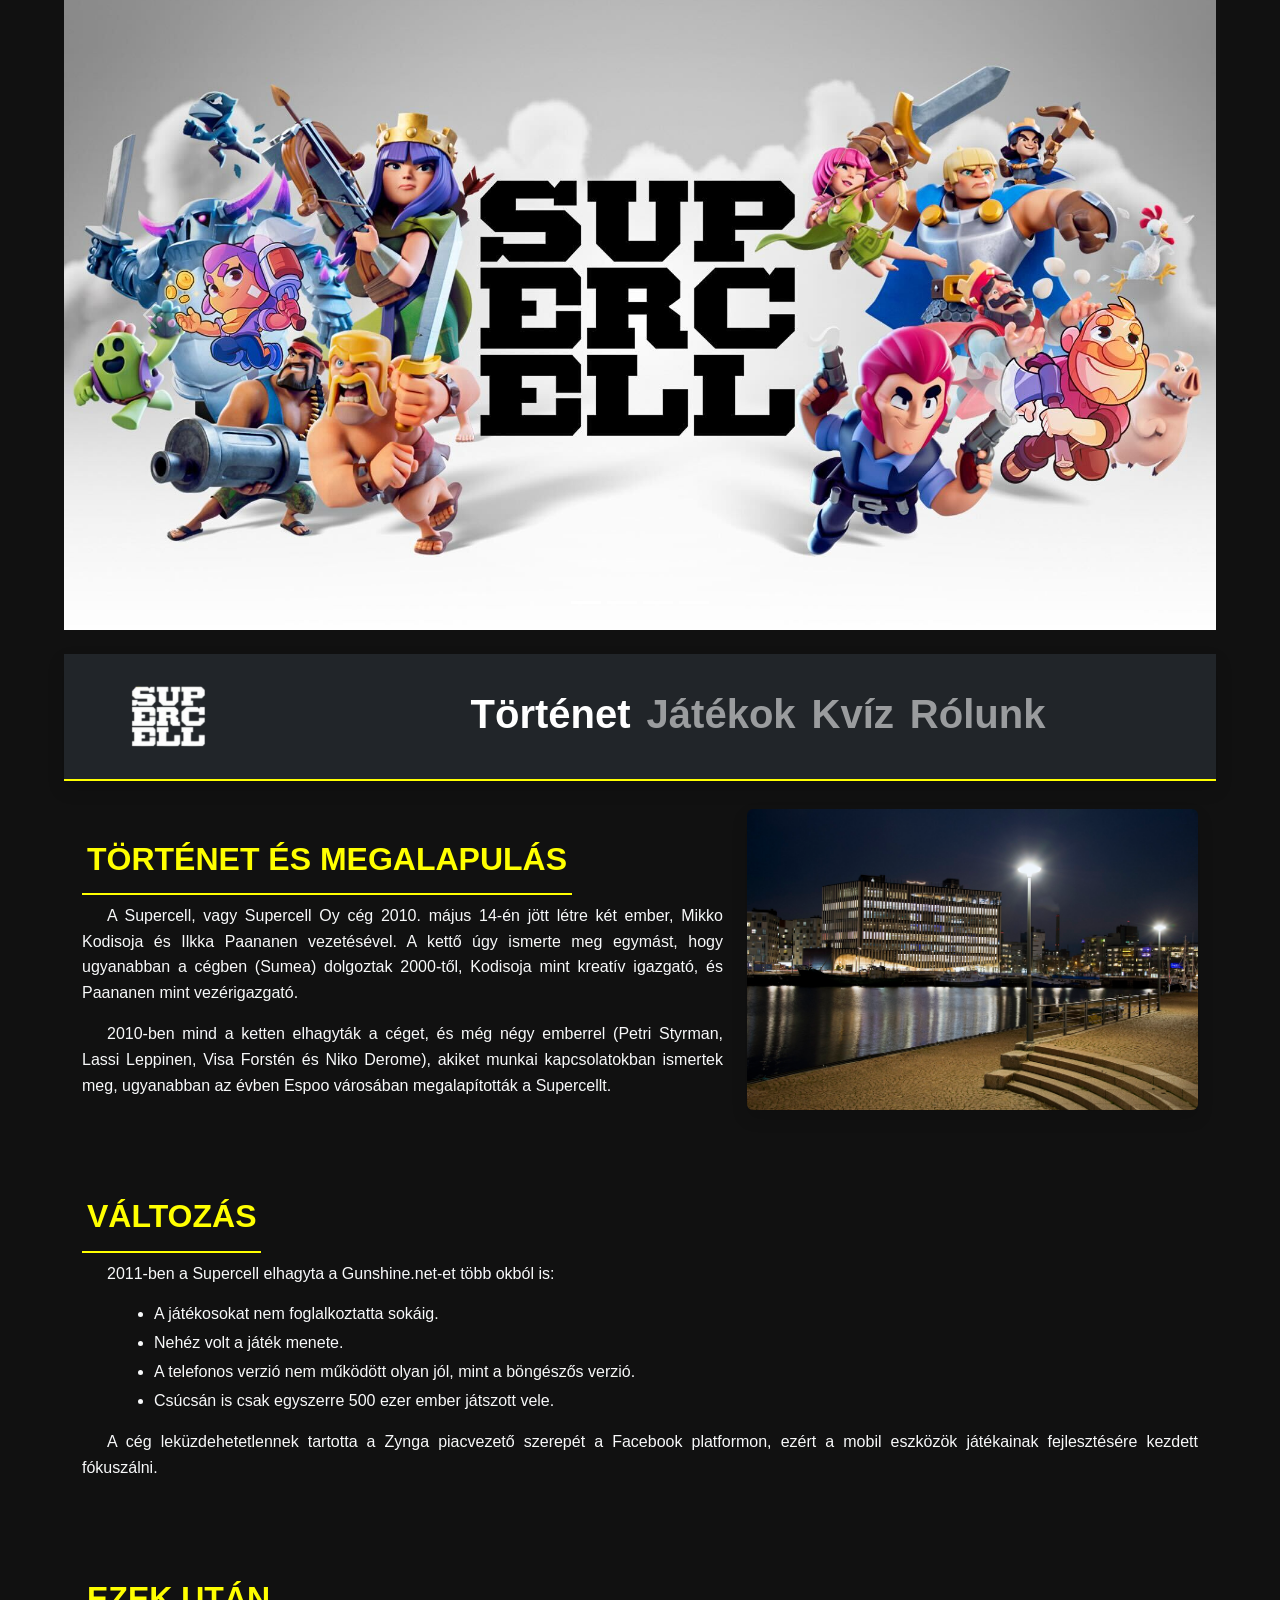
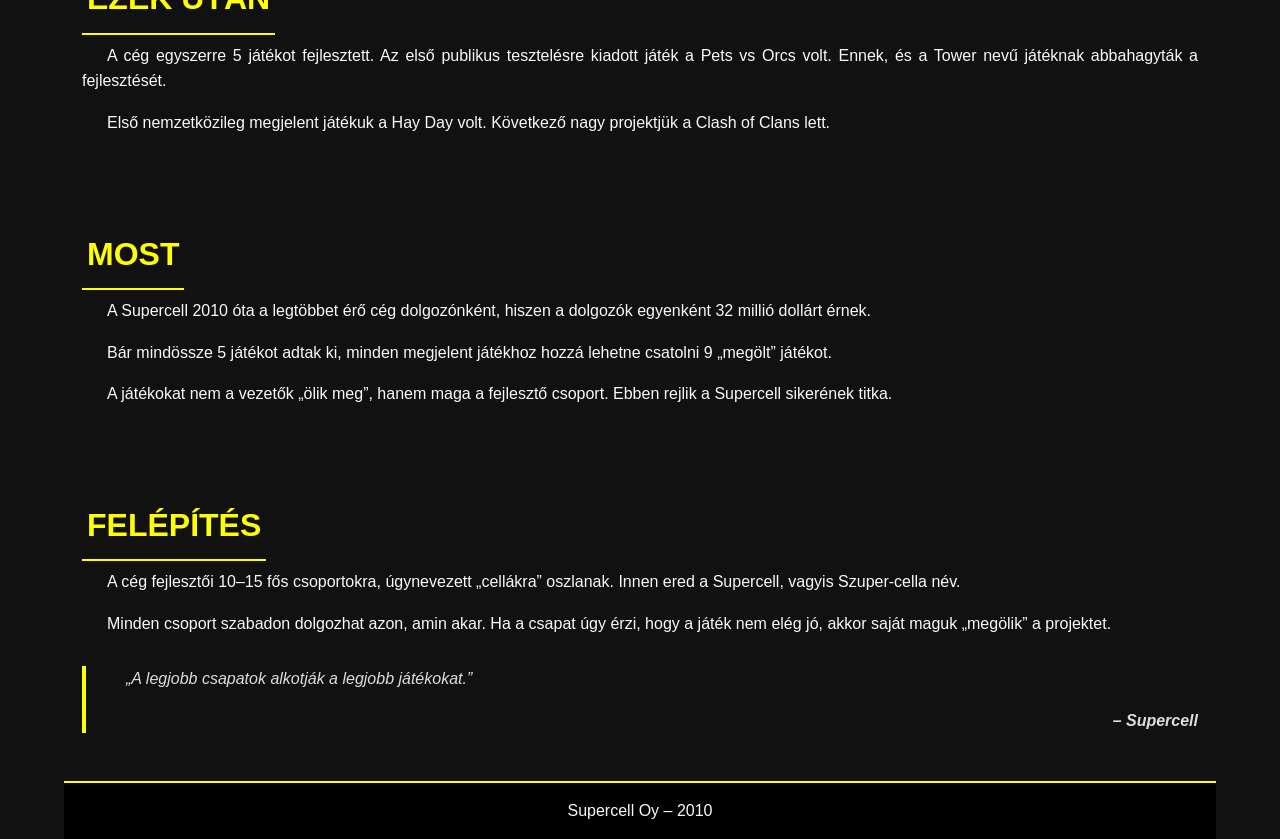
<file: index.html>
<!doctype html>
<html lang="hu">
<head>
  <meta charset="utf-8" />
  <meta name="viewport" content="width=device-width, initial-scale=1" />

  <link
    href="https://cdn.jsdelivr.net/npm/bootstrap@5.3.2/dist/css/bootstrap.min.css"
    rel="stylesheet"
  />

  <link rel="stylesheet" href="style.css" />

  <title>Supercell</title>
</head>

<body class="text-light">

<div class="page-wrap">

  <div
    id="supercellCarousel"
    class="carousel slide carousel-fade mb-4"
    data-bs-ride="carousel"
  >
    <div class="carousel-indicators">
      <button type="button" data-bs-target="#supercellCarousel" data-bs-slide-to="0" class="active"></button>
      <button type="button" data-bs-target="#supercellCarousel" data-bs-slide-to="1"></button>
      <button type="button" data-bs-target="#supercellCarousel" data-bs-slide-to="2"></button>
      <button type="button" data-bs-target="#supercellCarousel" data-bs-slide-to="3"></button>
    </div>

    <div class="carousel-inner">
      <div class="carousel-item active">
        <img src="lapozó képek/6.jpg" class="d-block w-100" alt="Supercell 1" />
      </div>

      <div class="carousel-item">
        <img src="lapozó képek/7.jpg" class="d-block w-100" alt="Supercell 2" />
      </div>

      <div class="carousel-item">
        <img src="lapozó képek/3.jpg" class="d-block w-100" alt="Supercell 3" />
      </div>

      <div class="carousel-item">
        <img src="lapozó képek/4.jpg" class="d-block w-100" alt="Supercell 4" />
      </div>
    </div>

    <button class="carousel-control-prev" type="button" data-bs-target="#supercellCarousel" data-bs-slide="prev">
      <span class="carousel-control-prev-icon"></span>
    </button>

    <button class="carousel-control-next" type="button" data-bs-target="#supercellCarousel" data-bs-slide="next">
      <span class="carousel-control-next-icon"></span>
    </button>
  </div>

  <nav class="navbar navbar-expand-lg navbar-dark bg-dark sticky-top shadow">
    <div class="container">
      <a href="index.html" class="navbar-brand">
        <img src="supercell logo4.png" title="Supercell logó" alt="Supercell logó" class="logo">
      </a>

      <button
        class="navbar-toggler"
        type="button"
        data-bs-toggle="collapse"
        data-bs-target="#navmenu"
      >
        <span class="navbar-toggler-icon"></span>
      </button>

      <div class="collapse navbar-collapse justify-content-center" id="navmenu">
        <ul class="navbar-nav fw-semibold">
          <li class="nav-item">
            <a class="nav-link active" href="#tortenet">Történet</a>
          </li>
          <li class="nav-item">
            <a class="nav-link" href="jatekok.html">Játékok</a>
          </li>
          <li class="nav-item">
            <a class="nav-link" href="quiz.html">Kvíz</a>
          </li>
          <li class="nav-item">
            <a class="nav-link" href="rolunk.html">Rólunk</a>
          </li>
        </ul>
      </div>
    </div>
  </nav>

  <div class="container mt-4">

    <div class="row align-items-center">

      <div class="col-lg-7">

        <h2 id="tortenet">Történet és megalapulás</h2>

        <p>
        A Supercell, vagy Supercell Oy cég 2010. május 14-én jött létre két ember, 
        Mikko Kodisoja és Ilkka Paananen vezetésével. A kettő úgy ismerte meg egymást, 
        hogy ugyanabban a cégben (Sumea) dolgoztak 2000-től, Kodisoja mint kreatív igazgató, 
        és Paananen mint vezérigazgató.
        </p>

        <p>
        2010-ben mind a ketten elhagyták a céget, és még négy emberrel 
        (Petri Styrman, Lassi Leppinen, Visa Forstén és Niko Derome), 
        akiket munkai kapcsolatokban ismertek meg, ugyanabban az évben 
        Espoo városában megalapították a Supercellt.
        </p>

      </div>

      <div class="col-lg-5 text-center">
        <img src="supercell_company.jpg"
             alt="Supercell company"
             class="img-fluid rounded shadow">
      </div>

    </div>

    <h2 class="mt-5">Változás</h2>

    <p>2011-ben a Supercell elhagyta a Gunshine.net-et több okból is:</p>

    <ul>
      <li>A játékosokat nem foglalkoztatta sokáig.</li>
      <li>Nehéz volt a játék menete.</li>
      <li>A telefonos verzió nem működött olyan jól, mint a böngészős verzió.</li>
      <li>Csúcsán is csak egyszerre 500 ezer ember játszott vele.</li>
    </ul>

    <p>
      A cég leküzdehetetlennek tartotta a Zynga piacvezető szerepét a Facebook
      platformon, ezért a mobil eszközök játékainak fejlesztésére kezdett
      fókuszálni.
    </p>

    <h2 class="mt-5">Ezek után</h2>

    <p>
      A cég egyszerre 5 játékot fejlesztett. Az első publikus tesztelésre
      kiadott játék a Pets vs Orcs volt. Ennek, és a Tower nevű játéknak
      abbahagyták a fejlesztését.
    </p>

    <p>
      Első nemzetközileg megjelent játékuk a Hay Day volt. Következő nagy
      projektjük a Clash of Clans lett.
    </p>

    <h2 class="mt-5">Most</h2>

    <p>
      A Supercell 2010 óta a legtöbbet érő cég dolgozónként, hiszen a dolgozók
      egyenként 32 millió dollárt érnek.
    </p>

    <p>
      Bár mindössze 5 játékot adtak ki, minden megjelent játékhoz hozzá
      lehetne csatolni 9 „megölt” játékot.
    </p>

    <p>
      A játékokat nem a vezetők „ölik meg”, hanem maga a fejlesztő csoport.
      Ebben rejlik a Supercell sikerének titka.
    </p>

    <h2 class="mt-5">Felépítés</h2>

    <p>
      A cég fejlesztői 10–15 fős csoportokra, úgynevezett „cellákra” oszlanak.
      Innen ered a Supercell, vagyis Szuper-cella név.
    </p>

    <p>
      Minden csoport szabadon dolgozhat azon, amin akar. Ha a csapat úgy érzi,
      hogy a játék nem elég jó, akkor saját maguk „megölik” a projektet.
    </p>

    <blockquote>
      <p>„A legjobb csapatok alkotják a legjobb játékokat.”</p>
      <p class="text-end fw-bold">– Supercell</p>
    </blockquote>

  </div>

  <footer class="bg-black text-center py-3 mt-5">
    <span class="text-light">Supercell Oy – 2010</span>
  </footer>

</div>

<script src="https://cdn.jsdelivr.net/npm/bootstrap@5.3.2/dist/js/bootstrap.bundle.min.js"></script>

</body>
</html>
</file>
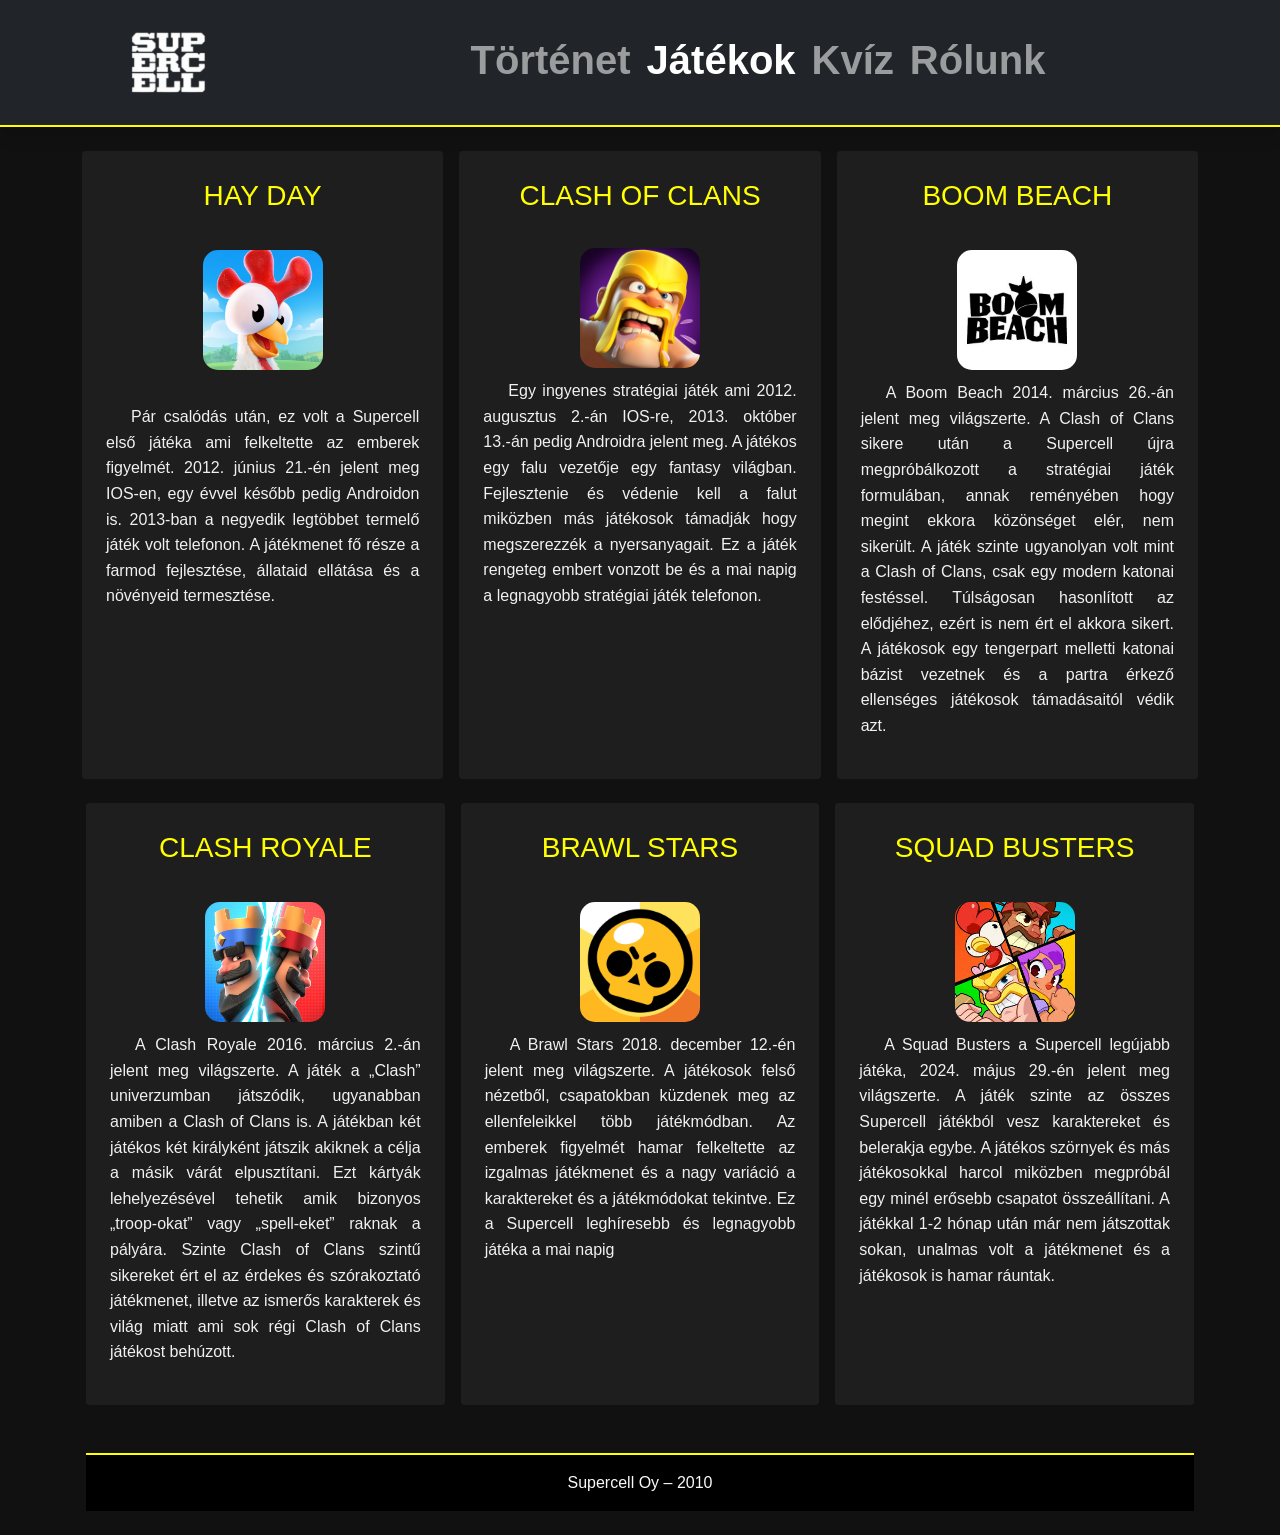
<file: jatekok.html>
<!doctype html>
<html lang="en">
  <head>
    <meta charset="UTF-8" />
    <meta name="viewport" content="width=device-width, initial-scale=1.0" />
    <title>Játékok</title>
    <link
      href="https://cdn.jsdelivr.net/npm/bootstrap@5.3.2/dist/css/bootstrap.min.css"
      rel="stylesheet"
    />
    <link rel="stylesheet" href="style.css" />
    <title>Supercell játékok</title>
  </head>
 
<body>
    <nav class="navbar navbar-expand-lg navbar-dark bg-dark sticky-top shadow">
      <div class="container">
        <a href="index.html" class="navbar-brand">
  <img src="supercell logo4.png" title="Supercell logó" alt="Supercell logó" class="logo">
</a>

        <button
          class="navbar-toggler"
          type="button"
          data-bs-toggle="collapse"
          data-bs-target="#navmenu"
        >
          <span class="navbar-toggler-icon"></span>
        </button>

        <div
          class="collapse navbar-collapse justify-content-center"
          id="navmenu"
        >
          <ul class="navbar-nav fw-semibold">
            <li class="nav-item">
              <a class="nav-link" href="index.html#tortenet">Történet</a>
            </li>
            <li class="nav-item">
              <a class="nav-link active" href="jatekok.html">Játékok</a>
            </li>
            <li class="nav-item">
              <a class="nav-link" href="quiz.html">Kvíz</a>
            </li>
            <li class="nav-item">
              <a class="nav-link" href="rolunk.html">Rólunk</a>
            </li>
          </ul>
        </div>
      </div>
    </nav>
    <div class="container mt-4">
  <div class="row g-3 mb-4">
    <div class="col-12 col-md-4">
      <div class="p-4 rounded-1 kartya h-100">
            <h3 class="m-1">Hay Day</h3>
            <br />
            <img
              src="app logók/Hay-Day-Icon.webp"
              alt="hay day logó"
              class="kartya-kep"
            />
            <br />
            <p>
              Pár csalódás után, ez volt a Supercell első játéka ami felkeltette
              az emberek figyelmét. 2012. június 21.-én jelent meg IOS-en, egy
              évvel később pedig Androidon is. 2013-ban a negyedik legtöbbet
              termelő játék volt telefonon. A játékmenet fő része a farmod
              fejlesztése, állataid ellátása és a növényeid termesztése.
            </p>
          </div>
        </div>
    
    <div class="col-12 col-md-4">
      <div class="p-4 rounded-1 kartya h-100">
            <h3 class="m-1">Clash of Clans</h3>
            <br />
            <img
              src="app logók/clash of clans logo.png"
              alt="clash of clans logó"
              class="mt-2 kartya-kep"
            />
            <p>
              Egy ingyenes stratégiai játék ami 2012. augusztus 2.-án IOS-re,
              2013. október 13.-án pedig Androidra jelent meg. A játékos egy
              falu vezetője egy fantasy világban. Fejlesztenie és védenie kell a
              falut miközben más játékosok támadják hogy megszerezzék a
              nyersanyagait. Ez a játék rengeteg embert vonzott be és a mai
              napig a legnagyobb stratégiai játék telefonon.
            </p>
          </div>
        </div>
        <div class="col-12 col-md-4">
      <div class="p-4 rounded-1 kartya h-100">
            <h3 class="m-1">Boom Beach</h3>
            <br />
            <img
              src="app logók/boombum.jpg"
              alt="boom beach logó"
              class="kartya-kep"
            />
            <p>
              A Boom Beach 2014. március 26.-án jelent meg világszerte. A Clash
              of Clans sikere után a Supercell újra megpróbálkozott a stratégiai
              játék formulában, annak reményében hogy megint ekkora közönséget
              elér, nem sikerült. A játék szinte ugyanolyan volt mint a Clash of
              Clans, csak egy modern katonai festéssel. Túlságosan hasonlított
              az elődjéhez, ezért is nem ért el akkora sikert. A játékosok egy
              tengerpart melletti katonai bázist vezetnek és a partra érkező
              ellenséges játékosok támadásaitól védik azt.
            </p>
          </div>
        </div>
        
     <div class="container mt-4">
  <div class="row g-3 mb-4">
    <div class="col-12 col-md-4">
      <div class="p-4 rounded-1 kartya h-100">
            <h3 class="m-1">Clash Royale</h3>
            <br />
            <img
              src="app logók/clash royale logo.jpg"
              alt="clash royale logó"
              class="kartya-kep"
            />
            <p>
              A Clash Royale 2016. március 2.-án jelent meg világszerte. A játék
              a „Clash” univerzumban játszódik, ugyanabban amiben a Clash of
              Clans is. A játékban két játékos két királyként játszik akiknek a
              célja a másik várát elpusztítani. Ezt kártyák lehelyezésével
              tehetik amik bizonyos „troop-okat” vagy „spell-eket” raknak a
              pályára. Szinte Clash of Clans szintű sikereket ért el az érdekes
              és szórakoztató játékmenet, illetve az ismerős karakterek és világ
              miatt ami sok régi Clash of Clans játékost behúzott.
            </p>
          </div>
        </div>
         <div class="col-12 col-md-4">
      <div class="p-4 rounded-1 kartya h-100">
            <h3 class="m-1">Brawl Stars</h3>
            <br />
            <img
              src="app logók/brawl stars logo.jpg"
              alt="brawl stars logó"
              class="kartya-kep"
            />
            <p>
              A Brawl Stars 2018. december 12.-én jelent meg világszerte. A
              játékosok felső nézetből, csapatokban küzdenek meg az
              ellenfeleikkel több játékmódban. Az emberek figyelmét hamar
              felkeltette az izgalmas játékmenet és a nagy variáció a
              karaktereket és a játékmódokat tekintve. Ez a Supercell
              leghíresebb és legnagyobb játéka a mai napig
            </p>
          </div>
        </div>
       <div class="col-12 col-md-4">
    <div class="p-4 rounded-1 kartya h-100">
          <h3 class="m-1">Squad Busters</h3>
          <br />
          <img
            src="app logók/squad busters logo.jfif"
            alt="squad busters logó"
            class="kartya-kep"
          />
          <p>
            A Squad Busters a Supercell legújabb játéka, 2024. május 29.-én
            jelent meg világszerte. A játék szinte az összes Supercell játékból
            vesz karaktereket és belerakja egybe. A játékos szörnyek és más
            játékosokkal harcol miközben megpróbál egy minél erősebb csapatot
            összeállítani. A játékkal 1-2 hónap után már nem játszottak sokan,
            unalmas volt a játékmenet és a játékosok is hamar ráuntak.
          </p>
        </div>
      </div>
    </div>
    <footer class="bg-black text-center py-3 mt-5">
      <span class="text-light">Supercell Oy – 2010</span>
    </footer>
    <script src="https://cdn.jsdelivr.net/npm/bootstrap@5.3.2/dist/js/bootstrap.bundle.min.js"></script>
  </body>
</html>
</file>
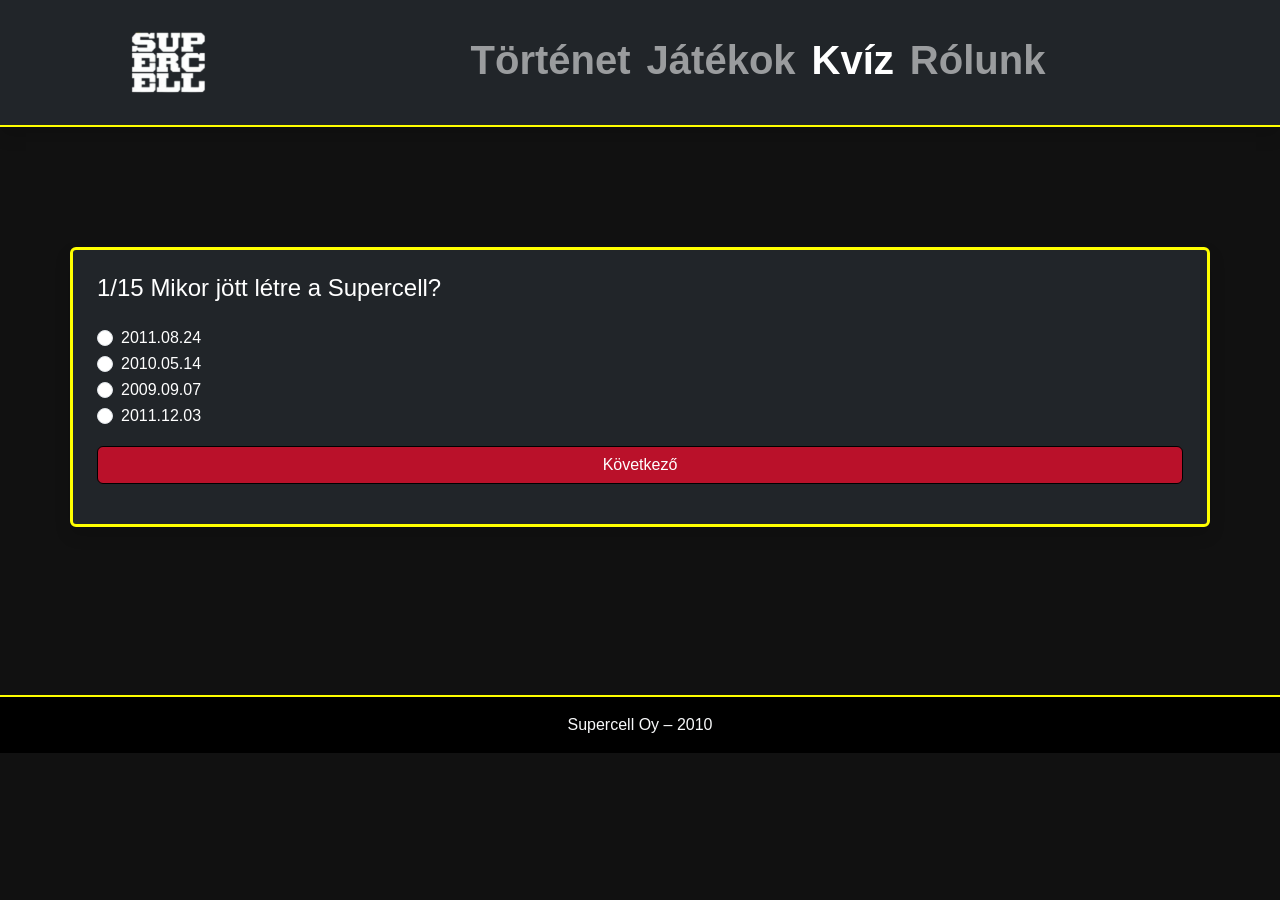
<file: quiz.html>
<!DOCTYPE html>
<html lang="hu">
<head>
  <meta charset="utf-8">
  <meta name="viewport" content="width=device-width, initial-scale=1">

  <link href="https://cdn.jsdelivr.net/npm/bootstrap@5.3.2/dist/css/bootstrap.min.css" rel="stylesheet">
  <link rel="stylesheet" href="style.css">

  <title>Kvíz</title>
</head>
<body>
<nav class="navbar navbar-expand-lg navbar-dark bg-dark sticky-top shadow">
      <div class="container">
        <a href="index.html" class="navbar-brand">
  <img src="supercell logo4.png" title="Supercell logó" alt="Supercell logó" class="logo">
</a>

        <button
          class="navbar-toggler"
          type="button"
          data-bs-toggle="collapse"
          data-bs-target="#navmenu"
        >
          <span class="navbar-toggler-icon"></span>
        </button>

        <div
          class="collapse navbar-collapse justify-content-center"
          id="navmenu"
        >
          <ul class="navbar-nav fw-semibold">
            <li class="nav-item">
              <a class="nav-link" href="index.html#tortenet">Történet</a>
            </li>
            <li class="nav-item">
              <a class="nav-link" href="jatekok.html">Játékok</a>
            </li>
            <li class="nav-item">
              <a class="nav-link active" href="quiz.html">Kvíz</a>
            </li>
            <li class="nav-item">
              <a class="nav-link" href="rolunk.html">Rólunk</a>
            </li>
          </ul>
        </div>
      </div>
    </nav>

<div class="container d-flex justify-content-center align-items-center" style="padding: 120px 0;">
    <div class="card shadow p-4 quizcontainer bg-dark text-white">
        <h4 id="question">Kérdés helye</h4>

        <div id="answers" class="mt-3"></div>

        <button id="nextBtn" class="btn btn-primary mt-3 ">
            Következő
        </button>

        <div id="result" class="mt-3 fw-bold"></div>
    </div>
</div>

<script>
const questions = [
    {
        question: "1/15 Mikor jött létre a Supercell?",
        answers: ["2011.08.24", "2010.05.14", "2009.09.07", "2011.12.03"],
        correct: 1
    },
    {
        question: "2/15 Kik alapították?",
        answers: ["Mikko Kodisoja és Ikka Paananen", "Niko Derome és Visa Forstén", "Petri Styrman és Lassi Leppinen", "A Zynga alapítói"],
        correct: 0
    },
    {
        question: "3/15 Melyik városban alapították a Supercellt?",
        answers: ["Helsinki", "Turku", "Espoo", "Tampere"],
        correct: 2
    },
    {
        question: "4/15 Melyik cégnél dolgoztak együtt az alapítók 2000-től?",
        answers: ["Zynga", "Sumea", "Rovio", "EA"],
        correct: 1
    },
    {
        question: "5/15 Miért hagyta el a Supercell a Gunshine.net fejlesztését?",
        answers: ["Fizetős lett a játék", "Kevés karakter volt benne", "Nem kötötte le sokáig a játékosokat és nehéz volt", "Túl sok negatív visszajelzést kaptak"],
        correct: 2
    },
    {
        question: "6/15 Melyik volt az első nemzetközileg megjelent játékuk?",
        answers: ["Pets vs Orcs", "Clash of Clans", "Boom Beach", "Hay Day"],
        correct: 3
    },
    {
        question: "7/15 Melyik játék fejlesztését hagyták abba?",
        answers: ["Pets vs Orcs", "Hay Day", "Boom Beach", "Squad Busters"],
        correct: 0
    },
    {
        question: "8/15 Milyen fajta játék volt a Clash of Clans?",
        answers: ["Mezőgazdaság szimuláció", "Stratégiai bázis építő", "Felsőnézetes lövöldözős", "Free for All csapatépítő"],
        correct: 1
    },
    {
        question: "9/15 Melyik játék jelent meg 2016.03.02.-án?",
        answers: ["Boom Beach", "Brawl Stars", "Squad Busters", "Clash Royale"],
        correct: 3
    },
    {
        question: "10/15 Melyik játék érte el a Clash of Clans szintű sikert?",
        answers: ["Boom Beach", "Clash Royale", "Hay Day", "Squad Busters"],
        correct: 1
    },
    {
        question: "11/15 Melyik játék volt 2013-ban a negyedik legtöbbet termelő mobiljáték?",
        answers: ["Clash of Clans", "Hay Day", "Boom Beach", "Brawl Stars"],
        correct: 1
    },
    {
        question: "12/15 Melyik játékban harcolnak a játékosok felső nézetből, csapatokban?",
        answers: ["Clash of Clans", "Hay Day", "Brawl Stars", "Clash Royale"],
        correct: 2
    },
    {
        question: "13/15 Melyik játék használ karaktereket több Supercell játékból?",
        answers: ["Squad Busters", "Boom Beach", "Brawl Stars", "Clash of Clans"],
        correct: 0
    },
    {
        question: "14/15 Melyik játéknak van modern katonai kinézete?",
        answers: ["Clash of Clans", "Squad Busters", "Brawl Stars", "Boom Beach"],
        correct: 3
    },
    {
        question: "15/15 Hány kiadatlan játékuk volt?",
        answers: ["8", "11", "9", "10"],
        correct: 2
    }
];

let currentIndex = 0;
let score = 0;
let wrongAnswers = [];

function loadQuestion() {
    const q = questions[currentIndex];
    document.getElementById("question").textContent = q.question;

    const answersDiv = document.getElementById("answers");
    answersDiv.innerHTML = "";

    q.answers.forEach((answer, index) => {
        answersDiv.innerHTML += `
            <div class="form-check text-start">
                <input class="form-check-input" type="radio" name="answer" value="${index}" id="a${index}">
                <label class="form-check-label" for="a${index}">${answer}</label>
            </div>
        `;
    });
}

document.getElementById("nextBtn").addEventListener("click", function() {

    const selected = document.querySelector('input[name="answer"]:checked');

    if (!selected) {
        alert("Válassz valamit!");
        return;
    }

    const selectedValue = parseInt(selected.value);
    const q = questions[currentIndex];

    if (selectedValue === q.correct) {
        score++;
    } else {
        wrongAnswers.push({
            question: q.question,
            your: q.answers[selectedValue],
            correct: q.answers[q.correct]
        });
    }

    currentIndex++;

    if (currentIndex < questions.length) {
        loadQuestion(); 
    } else {

        let answersHTML = "";

        if (wrongAnswers.length > 0) {
            answersHTML += "<h5 class='mt-4'>Hibás válaszaid:</h5>";

            wrongAnswers.forEach(item => {
                answersHTML += `
                    <div class="mt-3 text-start">
                        <b>${item.question}</b><br>
                        ❌ Te válaszod: ${item.your}<br>
                        ✅ Helyes válasz: <span class="text-success">${item.correct}</span>
                    </div>
                `;
            });
        } else {
            answersHTML = "<p class='mt-3 text-success'>Minden válasz helyes volt! 🎉</p>";
        }

        const resultDiv = document.getElementById("result");
        resultDiv.innerHTML = `
            <h3 class="quizh3">Kvíz vége!</h3>
            <p>Pontszám: ${score} / ${questions.length}</p>
            ${answersHTML}
            <button class="btn btn-success mt-3" onclick="location.reload()">Újraindítás</button>
        `;

        document.getElementById("question").style.display = "none";
        document.getElementById("answers").style.display = "none";
        document.getElementById("nextBtn").style.display = "none";
    }
});

loadQuestion();
</script>
<footer class="bg-black text-center py-3 mt-5">
      <span class="text-light">Supercell Oy – 2010</span>
    </footer>
<script src="https://cdn.jsdelivr.net/npm/bootstrap@5.3.2/dist/js/bootstrap.bundle.min.js"></script>
</body>
</html>
</file>
<file: style.css>
body{
  margin: 0;
  background-color: #111;
  background-size: cover;
  background-attachment: fixed;
  color: #f1f1f1;
  font-family: Arial, Helvetica, sans-serif;
  cursor: default;
}


h1{
    color: white;
    letter-spacing: 5px;
    font-weight: bold; 
}


h2{
    padding: 35px 5px 15px;
    font-weight: bold;
    color: yellow;
    border-bottom: 2px solid yellow;
    display: inline-block;
}

h3{
    margin-bottom: 10px;
    color: yellow;
}

h1, h2, h3, h4 {
    text-transform: uppercase;
}



p{
    text-indent: 25px;
    text-align: justify;
    line-height: 1.6;
}

ul{
    margin-left: 40px;
}

li{
    margin-bottom: 5px;
}


.navbar{
    border-bottom: 2px solid yellow;
}

.nav-link{
    transition: 0.3s;
    font-size: 40px;
}

.nav-link:hover{
    color: #ff3c3c !important;
    letter-spacing: 1px;
}


blockquote{
    font-style: italic;
    border-left: 4px solid yellow;
    padding-left: 15px;
    margin-top: 30px;
    color: #ddd;
}


footer{
    background-color: black;
    border-top: 2px solid yellow;
    padding: 10px;
}


html{
    scroll-behavior: smooth;
}

.logo{
    width: 20vh;
    height: auto;
}




.carousel{
    background-color: black;
}

.carousel img{
    width: 100%;
    height: 70vh;
    object-fit: cover;  
}



.supercell_company-img{
    display:block;
    margin:auto;
    max-width:700px;
    width:100%;
    border-radius:20px;
}
.profile{
    width:120px;
    height:120px;
    object-fit:cover;
}

@media (max-width:768px){

    .profile{
        width:90px;
        height:90px;
    }

    .card-body{
        padding:1.2rem;
    }

    h1{
        font-size:1.6rem;
    }

.carousel-inner img{
        height:35vh;
        object-fit:cover;
    }

}

.kartya {
max-width: 100%;
height: auto;
text-align: center;
border-radius: 10px 10px 10px 10px ;
background-color: #1f1e1e;

}

.kartya-kep {
width: 120px;
width: 120px;
height: auto;
display: block;
margin: 10px auto;
object-fit: contain;
border-radius: 15px 15px 15px 15px;
}

.quizh3 {
    color: white;
}

.quizcontainer {
    border: 3px solid yellow;
    max-width: 1300px; width: 100%;
}

#nextBtn {
background-color: #ba112a;
border: 1px solid black;
}

#nextBtn:hover {
    border: 1px solid black;
    background-color: #a00c22;
}

#question {
    color: white;
    text-transform: none;
}

.form-check-label {
    color: white;
}

.form-check-label:hover {
    background-color: #59363b;
}

.form-check-input:hover + .form-check-label {
    background-color: #59363b;
    border-radius: 5px;
}
#result h3,
#result p {
    color: white;
}

.page-wrap{
  width: 90%;
  margin: 0 auto;
}
</file>
